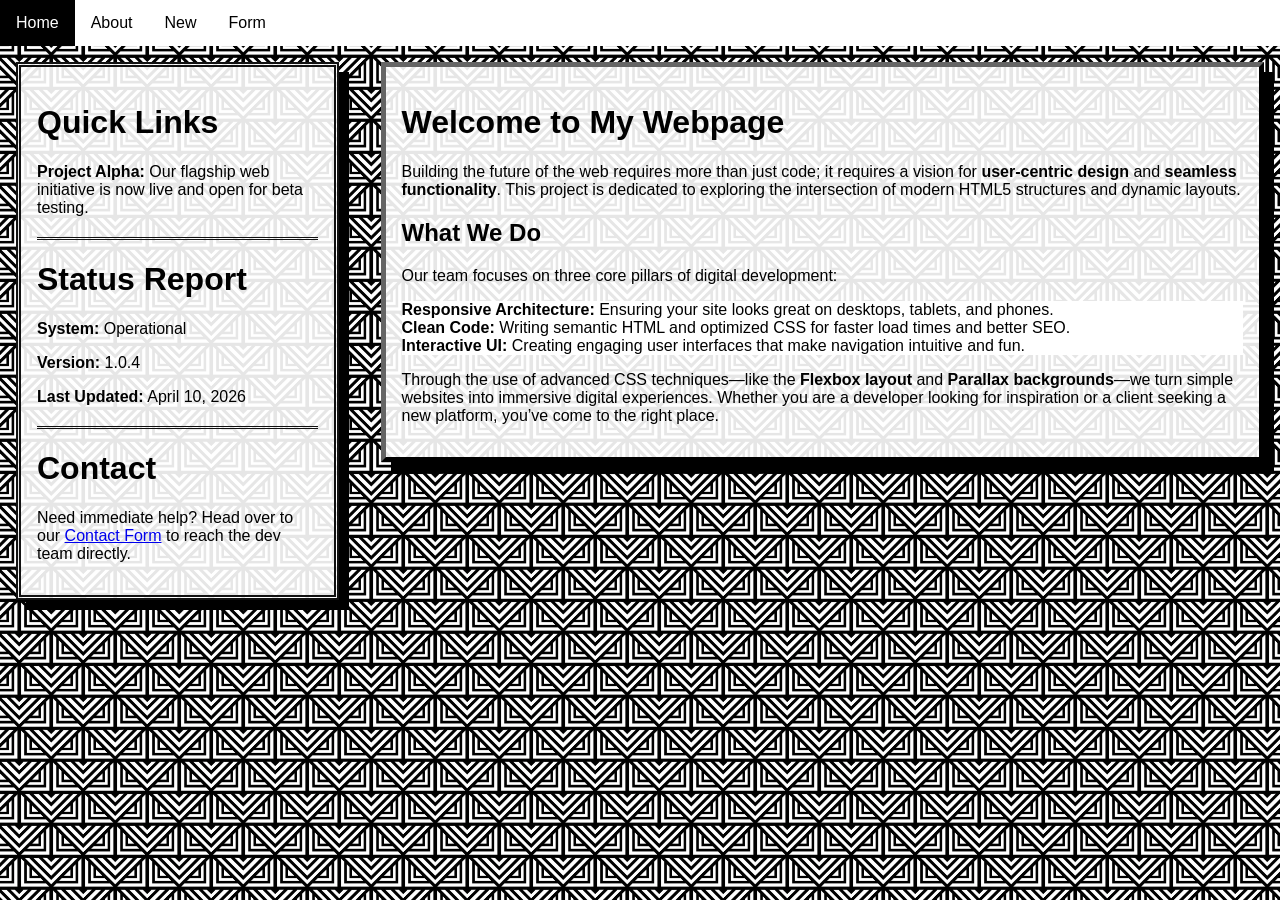
<file: index.html>
<!DOCTYPE html>
<html>

<head>

    <title>My webpage</title>
    <link href="style/style.css" rel="stylesheet">
</head>

<body>
    <ul class="navbar">
        <li><a class="active">Home</a></li>
        <li><a href="about.html">About</a></li>
        <li><a href="new.html">New</a></li>
         <li><a href="form.html">Form</a></li>
    </ul>
       <div class="container">
   <div class="sidebar">
    <h1>Quick Links</h1>
    <p><strong>Project Alpha:</strong> Our flagship web initiative is now live and open for beta testing.</p>
    
    <hr>
    
    <h1>Status Report</h1>
    <p><strong>System:</strong> Operational</p>
    <p><strong>Version:</strong> 1.0.4</p>
    <p><strong>Last Updated:</strong> April 10, 2026</p>
    
    <hr>
    
    <h1>Contact</h1>
    <p>Need immediate help? Head over to our <a href="form.html">Contact Form</a> to reach the dev team directly.</p>
</div>
   <div class="mainContent">
    <h1>Welcome to My Webpage</h1>
    <p>
        Building the future of the web requires more than just code; it requires a vision for 
        <strong>user-centric design</strong> and <strong>seamless functionality</strong>. This 
        project is dedicated to exploring the intersection of modern HTML5 structures and 
        dynamic layouts.
    </p>
    
    <h2>What We Do</h2>
    <p>
        Our team focuses on three core pillars of digital development:
    </p>
    <ul>
        <li><strong>Responsive Architecture:</strong> Ensuring your site looks great on desktops, tablets, and phones.</li>
        <li><strong>Clean Code:</strong> Writing semantic HTML and optimized CSS for faster load times and better SEO.</li>
        <li><strong>Interactive UI:</strong> Creating engaging user interfaces that make navigation intuitive and fun.</li>
    </ul>

    <p>
        Through the use of advanced CSS techniques—like the <strong>Flexbox layout</strong> and 
        <strong>Parallax backgrounds</strong>—we turn simple websites into immersive digital 
        experiences. Whether you are a developer looking for inspiration or a client seeking 
        a new platform, you’ve come to the right place.
    </p>
</div>
    </div>
</body>

</html>
</file>
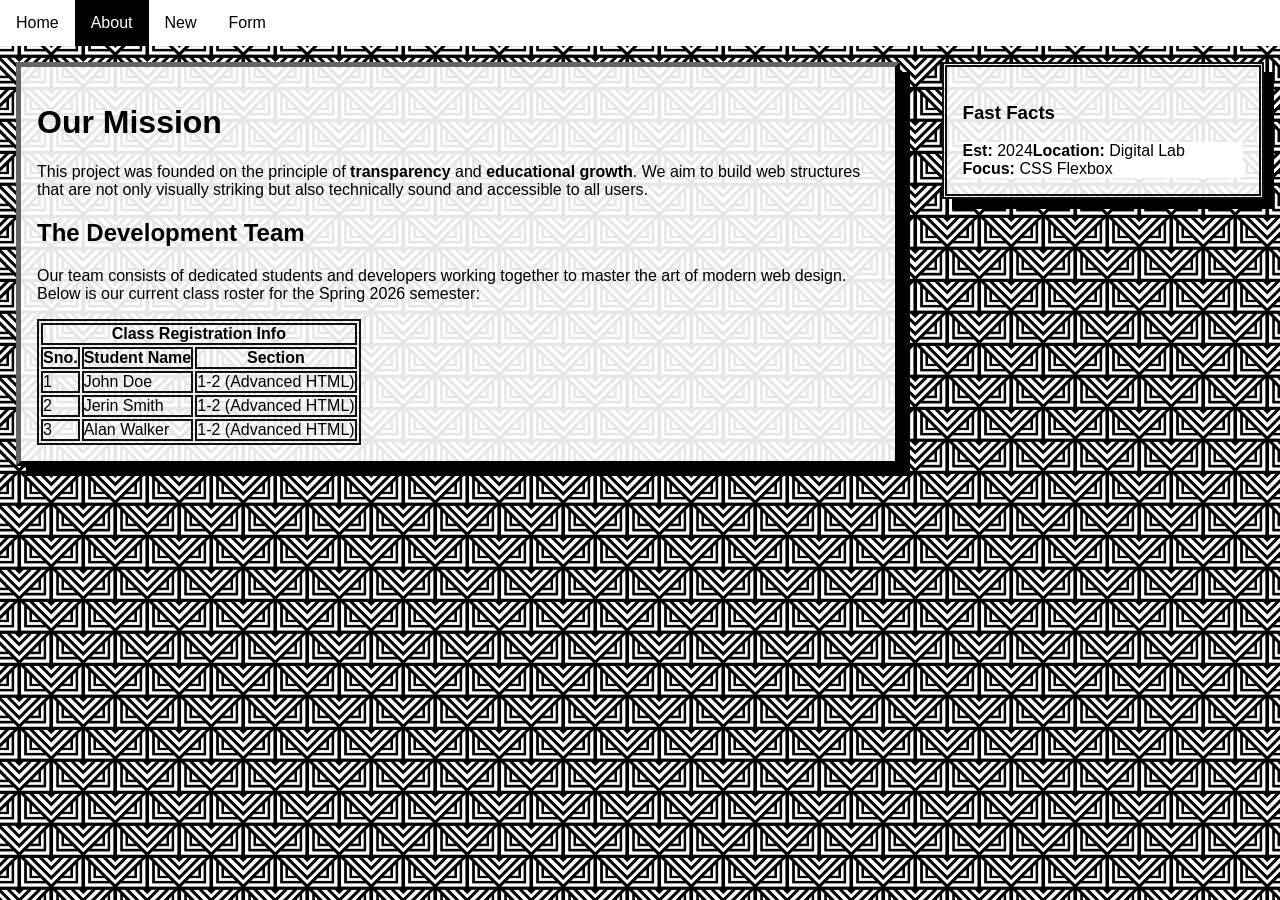
<file: about.html>
<!DOCTYPE html>
<html>

<head>

    <title>My webpage</title>
    <link href="style/style.css" rel="stylesheet">
</head>
<body>
    <ul class="navbar">
        <li><a href="index.html">Home</a></li>
        <li><a class="active">About</a></li>
        <li><a href="new.html">New</a></li>
        <li><a href="form.html">Form</a></li>
    </ul>

    <div class="container">
        <div class="mainContent">
            <h1>Our Mission</h1>
            <p>
                This project was founded on the principle of <strong>transparency</strong> and 
                <strong>educational growth</strong>. We aim to build web structures that are 
                not only visually striking but also technically sound and accessible to all users.
            </p>
            
            <h2>The Development Team</h2>
            <p>
                Our team consists of dedicated students and developers working together to 
                master the art of modern web design. Below is our current class roster for 
                the Spring 2026 semester:
            </p>

            <table class="styled-table">
                <thead>
                    <tr>
                        <th colspan="3">Class Registration Info</th>
                    </tr>
                    <tr>
                        <th>Sno.</th>
                        <th>Student Name</th>
                        <th>Section</th>
                    </tr>
                </thead>
                <tbody>
                    <tr>
                        <td>1</td>
                        <td>John Doe</td>
                        <td>1-2 (Advanced HTML)</td>
                    </tr>
                    <tr>
                        <td>2</td>
                        <td>Jerin Smith</td>
                        <td>1-2 (Advanced HTML)</td>
                    </tr>
                    <tr>
                        <td>3</td>
                        <td>Alan Walker</td>
                        <td>1-2 (Advanced HTML)</td>
                    </tr>
                </tbody>
            </table>
        </div>

        <div class="sidebar">
            <h3>Fast Facts</h3>
            <ul>
                <li><strong>Est:</strong> 2024</li>
                <li><strong>Location:</strong> Digital Lab</li>
                <li><strong>Focus:</strong> CSS Flexbox</li>
            </ul>
        </div>
    </div>
</body>
</html>
</file>
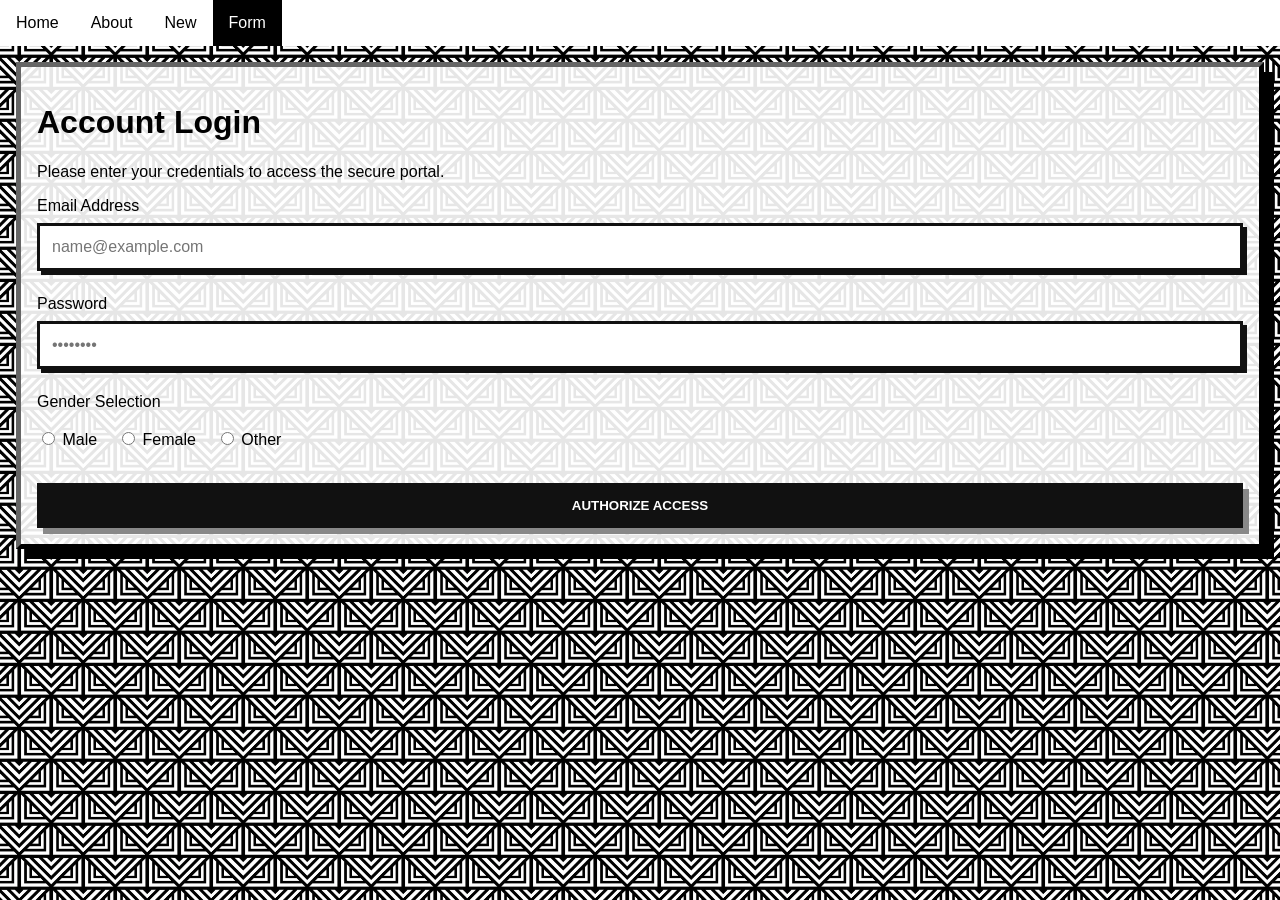
<file: form.html>
<!DOCTYPE html>
<html>

<head>
    <title>Login Form</title>
    <link href="style/style.css" rel="stylesheet">
</head>

<body>
    <ul class="navbar">
        <li><a href="index.html">Home</a></li>
        <li><a href="about.html">About</a></li>
        <li><a href="new.html">New</a></li>
        <li><a class="active">Form</a></li>
    </ul>
    <div class="container">
        <div class="mainContent">
            <h1>Account Login</h1>
            <p>Please enter your credentials to access the secure portal.</p>

            <form name="myForm" onsubmit="return formCheck()" class="styled-form">
                <div class="form-group">
                    <label for="email">Email Address</label>
                    <input type="email" id="email" name="email" placeholder="name@example.com" required>
                </div>

                <div class="form-group">
                    <label for="password">Password</label>
                    <input type="password" id="password" name="password" placeholder="••••••••" required>
                </div>

                <div class="form-group">
                    <label>Gender Selection</label>
                    <div class="radio-group">
                        <label><input type="radio" name="gender" value="Male"> Male</label>
                        <label><input type="radio" name="gender" value="Female"> Female</label>
                        <label><input type="radio" name="gender" value="Other"> Other</label>
                    </div>
                </div>

                <button type="submit" class="submit-btn">Authorize Access</button>
            </form>
        </div>
    </div>

    <script>
        function formCheck() {
            let email = document.myForm.email.value;
            let pass = document.myForm.password.value;
            let gender = document.querySelector('input[name="gender"]:checked');

            // The 'required' attribute in HTML handles most of this, 
            // but custom validation is good for specific logic.
            if (pass.length < 8) {
                alert("Security Alert: Password must be at least 8 characters.");
                return false;
            }

            if (!gender) {
                alert("Identity Required: Please select a gender.");
                return false;
            }

            alert("Access Granted. Welcome back!");
            return true;
        }
    </script>
    </div>
</body>

</html>
</file>
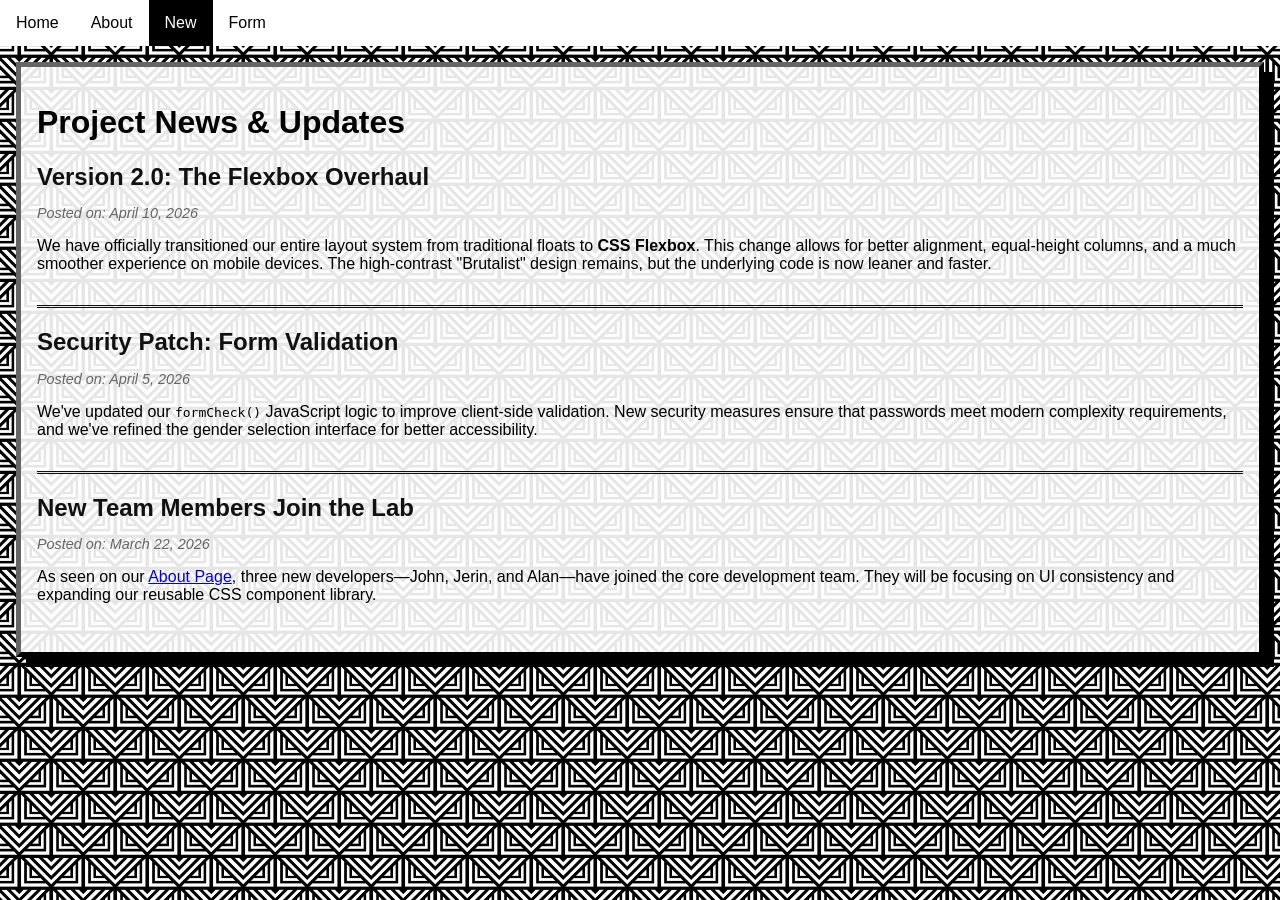
<file: new.html>
<!DOCTYPE html>
<html>

<head>

    <title>My webpage</title>
    <link href="style/style.css" rel="stylesheet">
</head>

<body>
    <ul class="navbar">
        <li><a href="index.html">Home</a></li>
        <li><a href="about.html">About</a></li>
        <li><a class="active">New</a></li>
        <li><a href="form.html">Form</a></li>
    </ul>

<div class="container">
    <div class="mainContent">
    <h1>Project News & Updates</h1>

    <article class="news-item">
        <h2>Version 2.0: The Flexbox Overhaul</h2>
        <p class="date">Posted on: April 10, 2026</p>
        <p>
            We have officially transitioned our entire layout system from traditional floats to <strong>CSS Flexbox</strong>. 
            This change allows for better alignment, equal-height columns, and a much smoother experience on mobile devices. 
            The high-contrast "Brutalist" design remains, but the underlying code is now leaner and faster.
        </p>
    </article>

    <hr>

    <article class="news-item">
        <h2>Security Patch: Form Validation</h2>
        <p class="date">Posted on: April 5, 2026</p>
        <p>
            We've updated our <code>formCheck()</code> JavaScript logic to improve client-side validation. 
            New security measures ensure that passwords meet modern complexity requirements, and we've 
            refined the gender selection interface for better accessibility.
        </p>
    </article>

    <hr>

    <article class="news-item">
        <h2>New Team Members Join the Lab</h2>
        <p class="date">Posted on: March 22, 2026</p>
        <p>
            As seen on our <a href="about.html">About Page</a>, three new developers—John, Jerin, and Alan—have 
            joined the core development team. They will be focusing on UI consistency and expanding our 
            reusable CSS component library.
        </p>
    </article>
</div>
</div>

</body>
</html>
</file>
<file: style/style.css>
body {
  margin: 0;
  padding: 0;
  font-family: Arial, Helvetica, sans-serif;

  background-image: url("bgImg.webp");
  background-repeat: repeat;
  background-attachment: fixed; /* creates parallax effect */
  background-position: center;
  background-size: 5%;
}

ul {
  list-style-type: none;
  margin: 0;
  padding: 0;
  overflow: hidden;
  background-color: rgb(255, 255, 255);
}

ul li {
  float: left;
}


ul li a {
  display: inline-block;
  color: rgb(0, 0, 0);
  text-align: center;
  padding: 14px 16px;
  text-decoration: none;

}

a.active {
  display: block;
  background-color: rgb(0, 0, 0);
  color: rgb(255, 255, 255);
  text-align: center;
  padding: 14px 16px;
  text-decoration: none;

}


ul li a:hover {
  background-color: rgb(0, 0, 0);
  color: #ffffff;
}

/* 1. Create a wrapper in your HTML around the sidebar and mainContent */
.container {
    display: flex;       /* This activates the flex layout */
    flex-wrap: nowrap;   /* Keeps them on the same line */
    gap: 10px;           /* Adds space between sidebar and content */
    align-items: flex-start;
}

/* 2. Update your sidebar */
div.sidebar {
  flex: 1; /* Takes up 1 unit of space (approx 20-25%) */
  background-color: rgba(255, 255, 255, 0.9);
  box-shadow: 10px 10px black;
  padding: 1em;
  margin: 1em;
  border: #111111 5px double;
}

/* 3. Update your main content */
div.mainContent {
  flex: 3; /* Takes up 3 units of space (approx 75%) */
  background-color: rgba(255, 255, 255, 0.9);
  box-shadow: 10px 10px black;
  padding: 1em;
  margin: 1em;
  border: #111111 5px outset;
}

img{
  width: auto;
  height: auto;
  
}
table,td,th{
  border: #111111 2px solid;
  margin: 0;
  padding: 0;
}

/* Style for the form container */
.styled-form {
    display: flex;
    flex-direction: column;
    gap: 1.5rem;
    margin-top: 1rem;
}

.form-group {
    display: flex;
    flex-direction: column;
    gap: 0.5rem;
}

/* Styled Inputs */
input[type="email"], 
input[type="password"] {
    padding: 12px;
    font-size: 1rem;
    background: white;
    border: 3px solid #111; /* Matching your heavy border style */
    box-shadow: 4px 4px 0px #111; /* Subtle version of your main box-shadow */
    outline: none;
}

input:focus {
    background-color: #fff9c4; /* Slight highlight when typing */
    box-shadow: 2px 2px 0px #111;
    transform: translate(2px, 2px);
}

/* Radio buttons spacing */
.radio-group {
    display: flex;
    gap: 20px;
    padding: 10px 0;
}

/* Button Styling */
.submit-btn {
    padding: 15px;
    background: #111;
    color: white;
    font-weight: bold;
    text-transform: uppercase;
    cursor: pointer;
    border: none;
    box-shadow: 6px 6px 0px #888;
    transition: 0.2s;
}

.submit-btn:hover {
    background: #444;
    transform: scale(1.02);
}

.submit-btn:active {
    transform: translate(4px, 4px);
    box-shadow: none;
}
.news-item {
    margin-bottom: 2rem;
}

.news-item h2 {
    color: #111;
    margin-bottom: 5px;
}

.news-item .date {
    font-size: 0.9rem;
    color: #666;
    font-style: italic;
    margin-bottom: 15px;
}

hr {
    border: 0;
    border-top: 3px double #111; /* Matches your sidebar/mainContent borders */
    margin: 20px 0;
}
</file>
